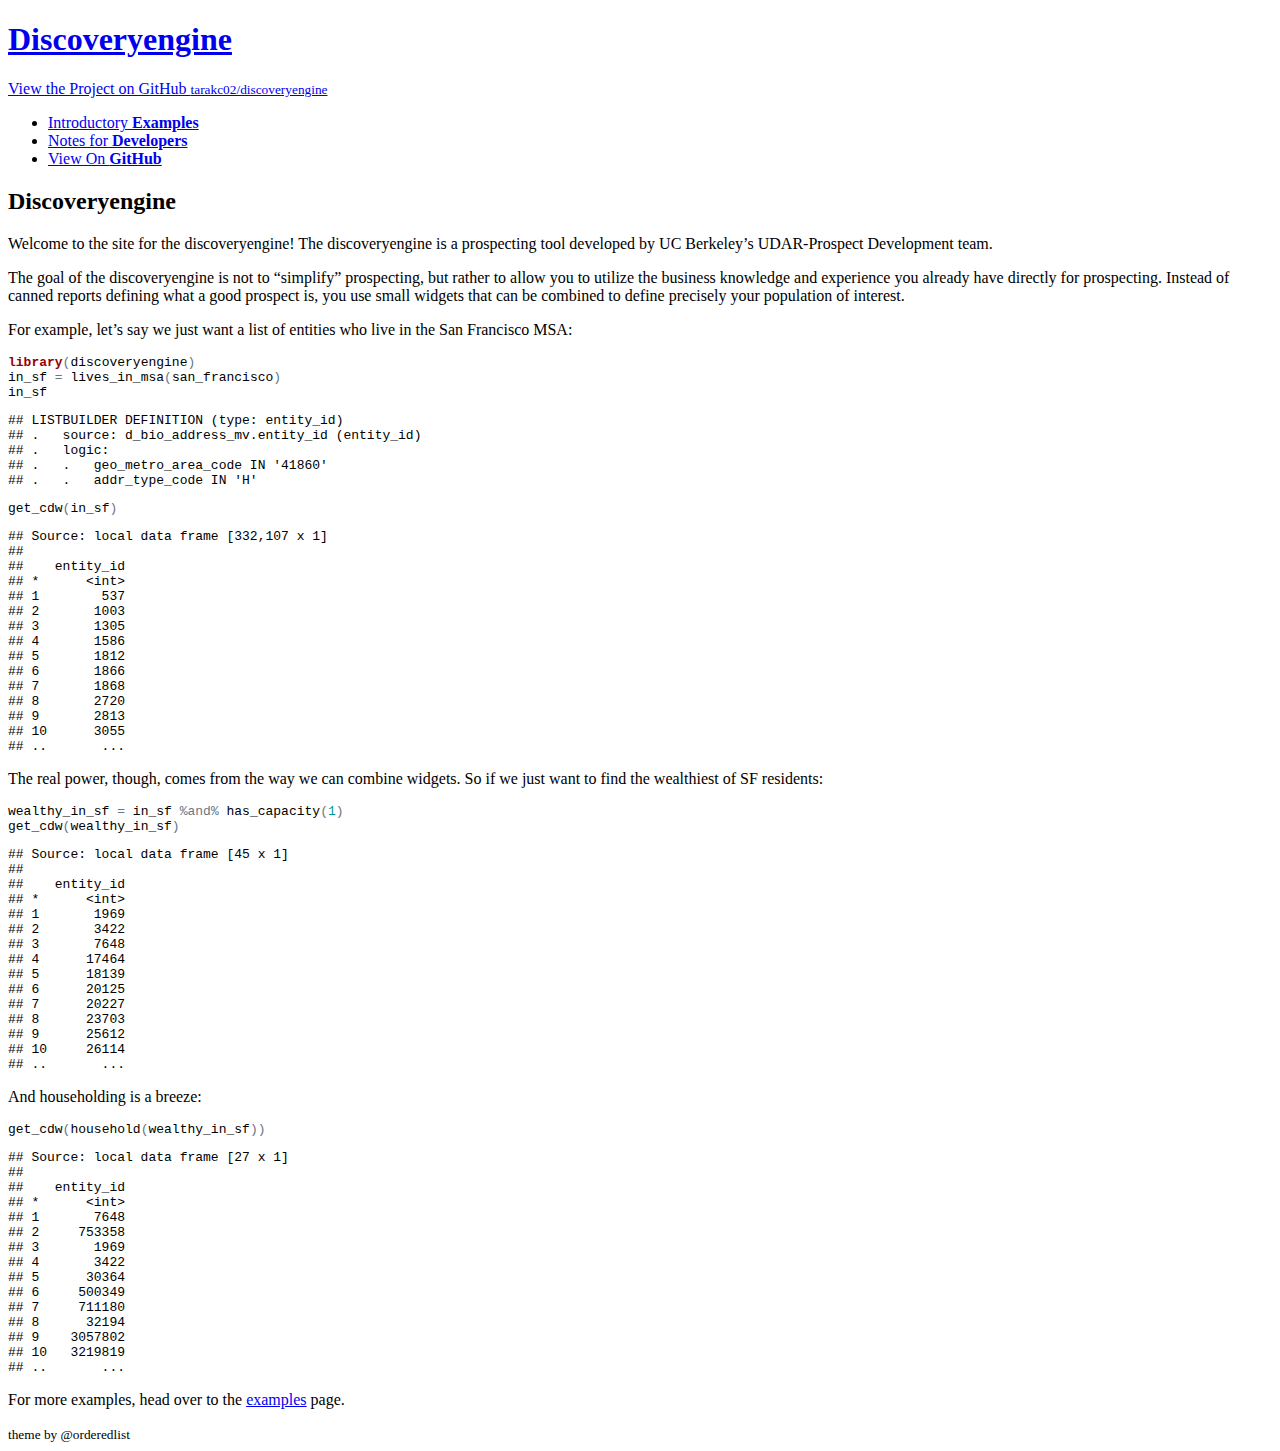
<file: index.html>
<!DOCTYPE html>

<html xmlns="http://www.w3.org/1999/xhtml">

<head>

<meta charset="utf-8">
<meta http-equiv="Content-Type" content="text/html; charset=utf-8" />
<meta name="generator" content="pandoc" />

<meta name="viewport" content="width=device-width, initial-scale=1">



<title></title>


<style type="text/css">code{white-space: pre;}</style>
<link rel="stylesheet"
      href="index_files/highlight/default.css"
      type="text/css" />
<script src="index_files/highlight/highlight.js"></script>
<script type="text/javascript">
if (window.hljs && document.readyState && document.readyState === "complete") {
   window.setTimeout(function() {
      hljs.initHighlighting();
   }, 0);
}
</script>




<link rel="stylesheet" href="stylesheets\github-light.css" type="text/css" />

</head>

<body>







<div class="wrapper">
<header>
<a href="index.html">
<h1>
Discoveryengine
</h1>
</a>
<p>
</p>
<p class="view">
<a href="https://github.com/tarakc02/discoveryengine">View the Project on GitHub <small>tarakc02/discoveryengine</small></a>
</p>
<ul>
<li>
<a href="examples.html">Introductory <strong>Examples</strong></a>
</li>
<li>
<a href="developer-notes.html">Notes for <strong>Developers</strong></a>
</li>
<li>
<a href="https://github.com/tarakc02/discoveryengine">View On <strong>GitHub</strong></a>
</li>
</ul>
</header>
<section>
<h2 id="discoveryengine">Discoveryengine</h2>
<p>Welcome to the site for the discoveryengine! The discoveryengine is a prospecting tool developed by UC Berkeley’s UDAR-Prospect Development team.</p>
<p>The goal of the discoveryengine is not to “simplify” prospecting, but rather to allow you to utilize the business knowledge and experience you already have directly for prospecting. Instead of canned reports defining what a good prospect is, you use small widgets that can be combined to define precisely your population of interest.</p>
<p>For example, let’s say we just want a list of entities who live in the San Francisco MSA:</p>
<pre class="r"><code>library(discoveryengine)
in_sf = lives_in_msa(san_francisco)
in_sf</code></pre>
<pre><code>## LISTBUILDER DEFINITION (type: entity_id)
## .   source: d_bio_address_mv.entity_id (entity_id)
## .   logic: 
## .   .   geo_metro_area_code IN &#39;41860&#39;
## .   .   addr_type_code IN &#39;H&#39;</code></pre>
<pre class="r"><code>get_cdw(in_sf)</code></pre>
<pre><code>## Source: local data frame [332,107 x 1]
## 
##    entity_id
## *      &lt;int&gt;
## 1        537
## 2       1003
## 3       1305
## 4       1586
## 5       1812
## 6       1866
## 7       1868
## 8       2720
## 9       2813
## 10      3055
## ..       ...</code></pre>
<p>The real power, though, comes from the way we can combine widgets. So if we just want to find the wealthiest of SF residents:</p>
<pre class="r"><code>wealthy_in_sf = in_sf %and% has_capacity(1)
get_cdw(wealthy_in_sf)</code></pre>
<pre><code>## Source: local data frame [45 x 1]
## 
##    entity_id
## *      &lt;int&gt;
## 1       1969
## 2       3422
## 3       7648
## 4      17464
## 5      18139
## 6      20125
## 7      20227
## 8      23703
## 9      25612
## 10     26114
## ..       ...</code></pre>
<p>And householding is a breeze:</p>
<pre class="r"><code>get_cdw(household(wealthy_in_sf))</code></pre>
<pre><code>## Source: local data frame [27 x 1]
## 
##    entity_id
## *      &lt;int&gt;
## 1       7648
## 2     753358
## 3       1969
## 4       3422
## 5      30364
## 6     500349
## 7     711180
## 8      32194
## 9    3057802
## 10   3219819
## ..       ...</code></pre>
<p>For more examples, head over to the <a href="examples.html">examples</a> page.</p>
</section>
<footer>
<small>theme by <span class="citation">@orderedlist</span></small>
</footer>
</div>
<script src="javascripts/scale.fix.js"></script>



<!-- dynamically load mathjax for compatibility with self-contained -->
<script>
  (function () {
    var script = document.createElement("script");
    script.type = "text/javascript";
    script.src  = "https://cdn.mathjax.org/mathjax/latest/MathJax.js?config=TeX-AMS-MML_HTMLorMML";
    document.getElementsByTagName("head")[0].appendChild(script);
  })();
</script>

</body>
</html>
</file>
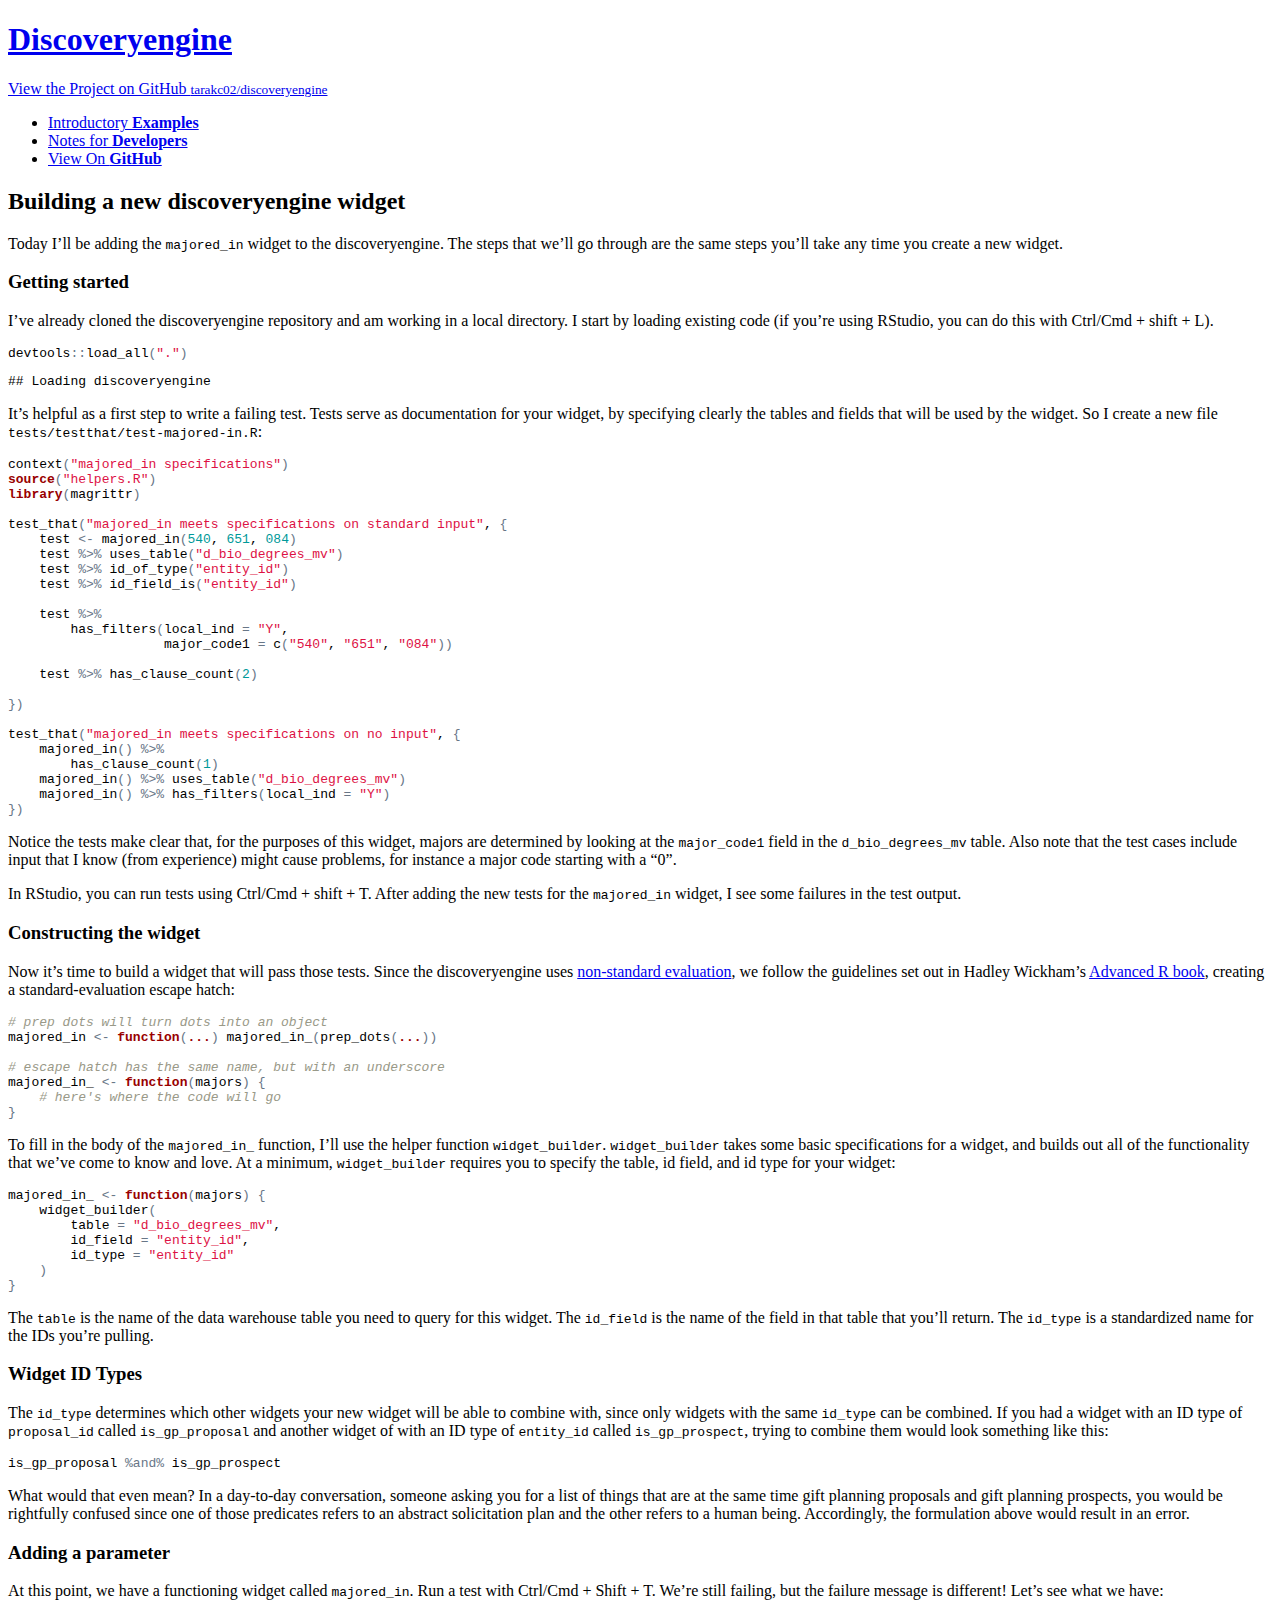
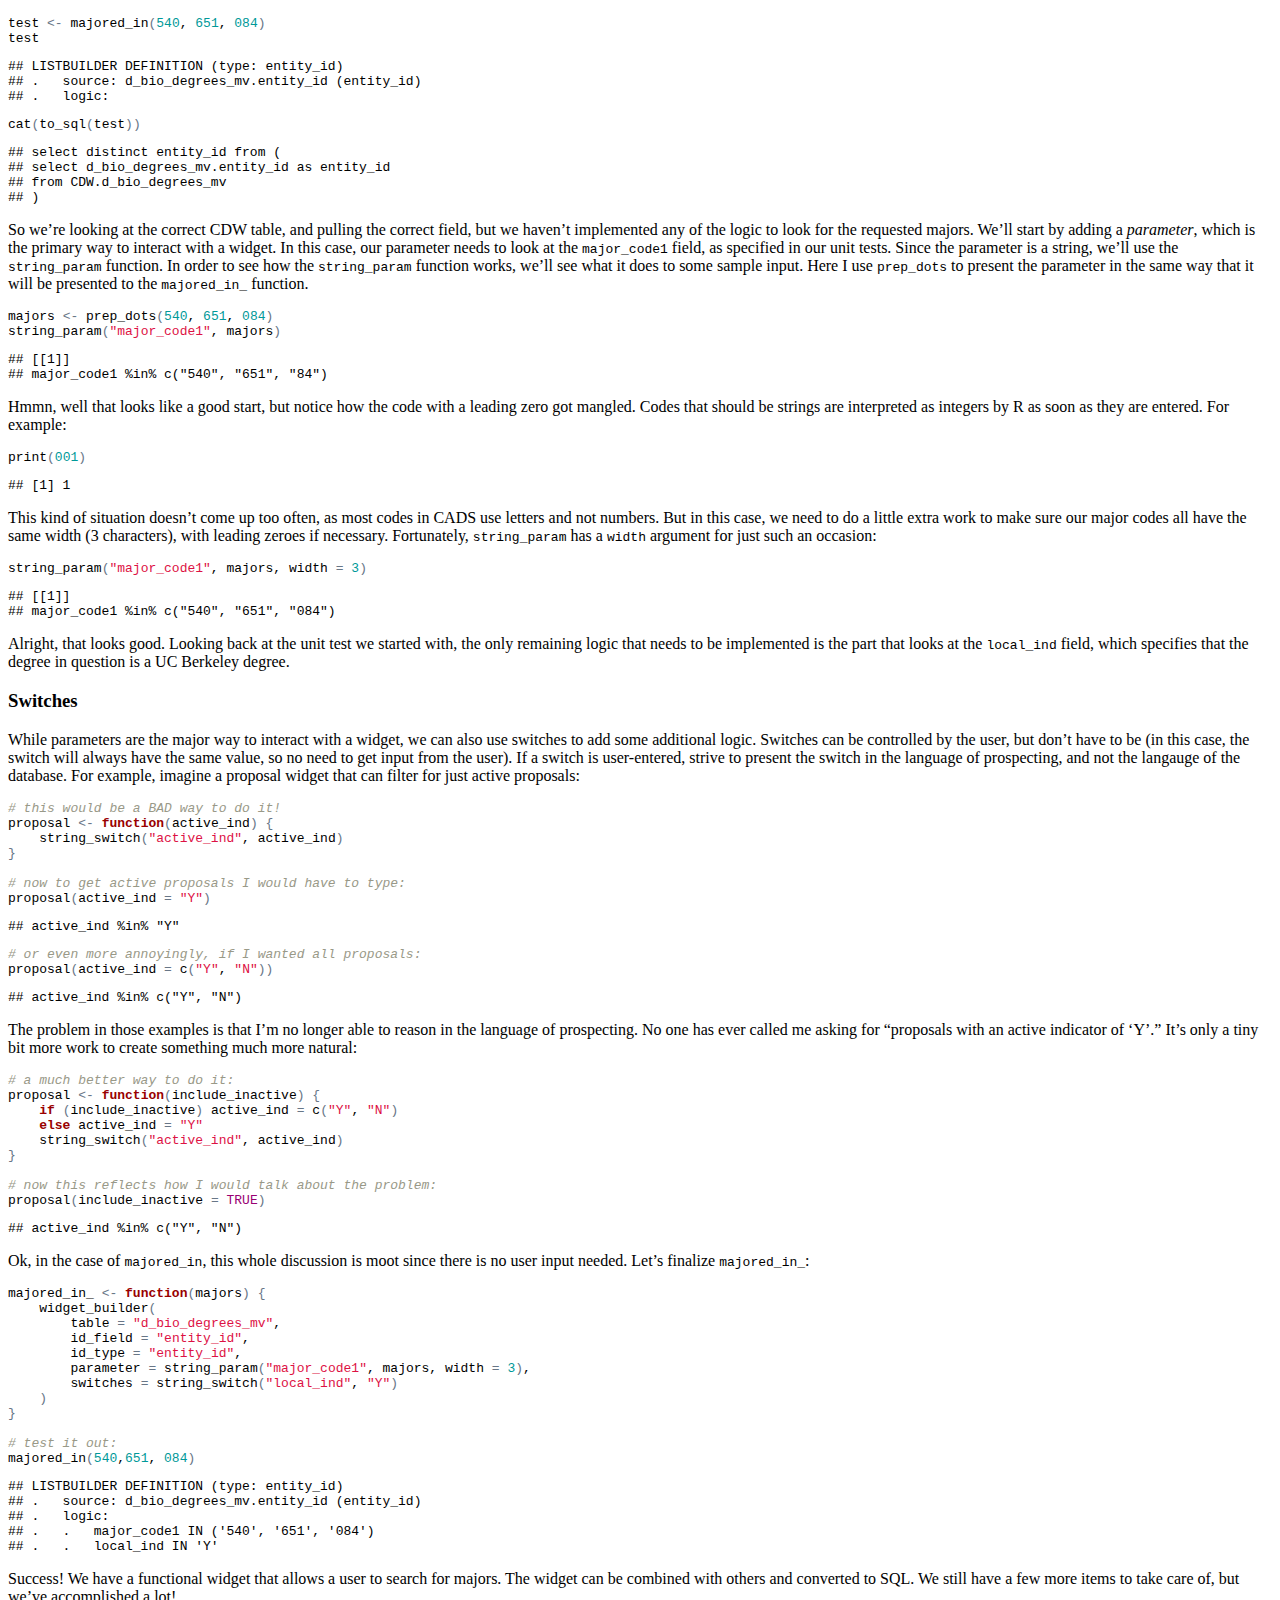
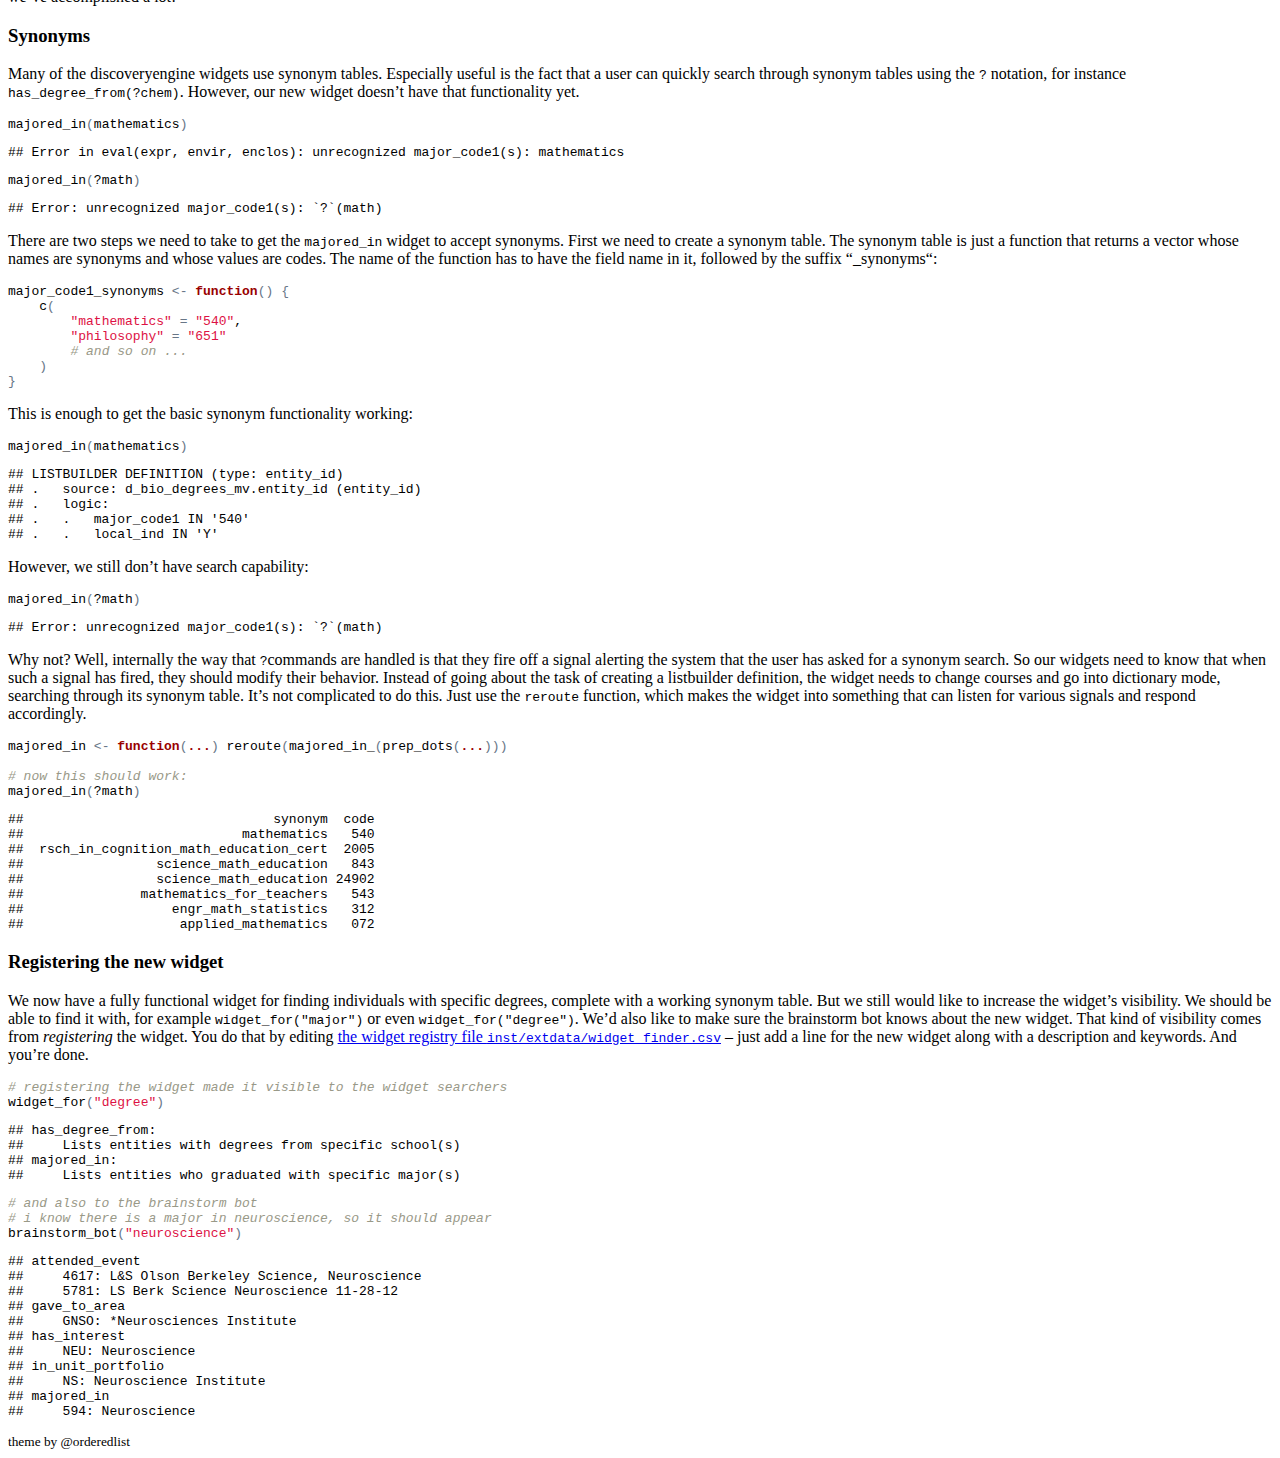
<file: developer-notes.html>
<!DOCTYPE html>

<html xmlns="http://www.w3.org/1999/xhtml">

<head>

<meta charset="utf-8">
<meta http-equiv="Content-Type" content="text/html; charset=utf-8" />
<meta name="generator" content="pandoc" />

<meta name="viewport" content="width=device-width, initial-scale=1">



<title></title>


<style type="text/css">code{white-space: pre;}</style>
<link rel="stylesheet"
      href="developer-notes_files/highlight/default.css"
      type="text/css" />
<script src="developer-notes_files/highlight/highlight.js"></script>
<script type="text/javascript">
if (window.hljs && document.readyState && document.readyState === "complete") {
   window.setTimeout(function() {
      hljs.initHighlighting();
   }, 0);
}
</script>




<link rel="stylesheet" href="stylesheets\github-light.css" type="text/css" />

</head>

<body>







<div class="wrapper">
<header>
<a href="index.html">
<h1>
Discoveryengine
</h1>
</a>
<p>
</p>
<p class="view">
<a href="https://github.com/tarakc02/discoveryengine">View the Project on GitHub <small>tarakc02/discoveryengine</small></a>
</p>
<ul>
<li>
<a href="examples.html">Introductory <strong>Examples</strong></a>
</li>
<li>
<a href="developer-notes.html">Notes for <strong>Developers</strong></a>
</li>
<li>
<a href="https://github.com/tarakc02/discoveryengine">View On <strong>GitHub</strong></a>
</li>
</ul>
</header>
<section>
<h2 id="building-a-new-discoveryengine-widget">Building a new discoveryengine widget</h2>
<p>Today I’ll be adding the <code>majored_in</code> widget to the discoveryengine. The steps that we’ll go through are the same steps you’ll take any time you create a new widget.</p>
<h3 id="getting-started">Getting started</h3>
<p>I’ve already cloned the discoveryengine repository and am working in a local directory. I start by loading existing code (if you’re using RStudio, you can do this with Ctrl/Cmd + shift + L).</p>
<pre class="r"><code>devtools::load_all(&quot;.&quot;)</code></pre>
<pre><code>## Loading discoveryengine</code></pre>
<p>It’s helpful as a first step to write a failing test. Tests serve as documentation for your widget, by specifying clearly the tables and fields that will be used by the widget. So I create a new file <code>tests/testthat/test-majored-in.R</code>:</p>
<pre class="r"><code>context(&quot;majored_in specifications&quot;)
source(&quot;helpers.R&quot;)
library(magrittr)

test_that(&quot;majored_in meets specifications on standard input&quot;, {
    test &lt;- majored_in(540, 651, 084)
    test %&gt;% uses_table(&quot;d_bio_degrees_mv&quot;)
    test %&gt;% id_of_type(&quot;entity_id&quot;)
    test %&gt;% id_field_is(&quot;entity_id&quot;)

    test %&gt;%
        has_filters(local_ind = &quot;Y&quot;,
                    major_code1 = c(&quot;540&quot;, &quot;651&quot;, &quot;084&quot;))

    test %&gt;% has_clause_count(2)

})

test_that(&quot;majored_in meets specifications on no input&quot;, {
    majored_in() %&gt;%
        has_clause_count(1)
    majored_in() %&gt;% uses_table(&quot;d_bio_degrees_mv&quot;)
    majored_in() %&gt;% has_filters(local_ind = &quot;Y&quot;)
})</code></pre>
<p>Notice the tests make clear that, for the purposes of this widget, majors are determined by looking at the <code>major_code1</code> field in the <code>d_bio_degrees_mv</code> table. Also note that the test cases include input that I know (from experience) might cause problems, for instance a major code starting with a “0”.</p>
<p>In RStudio, you can run tests using Ctrl/Cmd + shift + T. After adding the new tests for the <code>majored_in</code> widget, I see some failures in the test output.</p>
<h3 id="constructing-the-widget">Constructing the widget</h3>
<p>Now it’s time to build a widget that will pass those tests. Since the discoveryengine uses <a href="http://adv-r.had.co.nz/Computing-on-the-language.html">non-standard evaluation</a>, we follow the guidelines set out in Hadley Wickham’s <a href="http://adv-r.had.co.nz/">Advanced R book</a>, creating a standard-evaluation escape hatch:</p>
<pre class="r"><code># prep dots will turn dots into an object
majored_in &lt;- function(...) majored_in_(prep_dots(...))

# escape hatch has the same name, but with an underscore
majored_in_ &lt;- function(majors) {
    # here&#39;s where the code will go
}</code></pre>
<p>To fill in the body of the <code>majored_in_</code> function, I’ll use the helper function <code>widget_builder</code>. <code>widget_builder</code> takes some basic specifications for a widget, and builds out all of the functionality that we’ve come to know and love. At a minimum, <code>widget_builder</code> requires you to specify the table, id field, and id type for your widget:</p>
<pre class="r"><code>majored_in_ &lt;- function(majors) {
    widget_builder(
        table = &quot;d_bio_degrees_mv&quot;,
        id_field = &quot;entity_id&quot;,
        id_type = &quot;entity_id&quot;
    )
}</code></pre>
<p>The <code>table</code> is the name of the data warehouse table you need to query for this widget. The <code>id_field</code> is the name of the field in that table that you’ll return. The <code>id_type</code> is a standardized name for the IDs you’re pulling.</p>
<h3 id="widget-id-types">Widget ID Types</h3>
<p>The <code>id_type</code> determines which other widgets your new widget will be able to combine with, since only widgets with the same <code>id_type</code> can be combined. If you had a widget with an ID type of <code>proposal_id</code> called <code>is_gp_proposal</code> and another widget of with an ID type of <code>entity_id</code> called <code>is_gp_prospect</code>, trying to combine them would look something like this:</p>
<pre class="r"><code>is_gp_proposal %and% is_gp_prospect</code></pre>
<p>What would that even mean? In a day-to-day conversation, someone asking you for a list of things that are at the same time gift planning proposals and gift planning prospects, you would be rightfully confused since one of those predicates refers to an abstract solicitation plan and the other refers to a human being. Accordingly, the formulation above would result in an error.</p>
<h3 id="adding-a-parameter">Adding a parameter</h3>
<p>At this point, we have a functioning widget called <code>majored_in</code>. Run a test with Ctrl/Cmd + Shift + T. We’re still failing, but the failure message is different! Let’s see what we have:</p>
<pre class="r"><code>test &lt;- majored_in(540, 651, 084)
test</code></pre>
<pre><code>## LISTBUILDER DEFINITION (type: entity_id)
## .   source: d_bio_degrees_mv.entity_id (entity_id)
## .   logic:</code></pre>
<pre class="r"><code>cat(to_sql(test))</code></pre>
<pre><code>## select distinct entity_id from (
## select d_bio_degrees_mv.entity_id as entity_id
## from CDW.d_bio_degrees_mv
## )</code></pre>
<p>So we’re looking at the correct CDW table, and pulling the correct field, but we haven’t implemented any of the logic to look for the requested majors. We’ll start by adding a <em>parameter</em>, which is the primary way to interact with a widget. In this case, our parameter needs to look at the <code>major_code1</code> field, as specified in our unit tests. Since the parameter is a string, we’ll use the <code>string_param</code> function. In order to see how the <code>string_param</code> function works, we’ll see what it does to some sample input. Here I use <code>prep_dots</code> to present the parameter in the same way that it will be presented to the <code>majored_in_</code> function.</p>
<pre class="r"><code>majors &lt;- prep_dots(540, 651, 084)
string_param(&quot;major_code1&quot;, majors)</code></pre>
<pre><code>## [[1]]
## major_code1 %in% c(&quot;540&quot;, &quot;651&quot;, &quot;84&quot;)</code></pre>
<p>Hmmn, well that looks like a good start, but notice how the code with a leading zero got mangled. Codes that should be strings are interpreted as integers by R as soon as they are entered. For example:</p>
<pre class="r"><code>print(001)</code></pre>
<pre><code>## [1] 1</code></pre>
<p>This kind of situation doesn’t come up too often, as most codes in CADS use letters and not numbers. But in this case, we need to do a little extra work to make sure our major codes all have the same width (3 characters), with leading zeroes if necessary. Fortunately, <code>string_param</code> has a <code>width</code> argument for just such an occasion:</p>
<pre class="r"><code>string_param(&quot;major_code1&quot;, majors, width = 3)</code></pre>
<pre><code>## [[1]]
## major_code1 %in% c(&quot;540&quot;, &quot;651&quot;, &quot;084&quot;)</code></pre>
<p>Alright, that looks good. Looking back at the unit test we started with, the only remaining logic that needs to be implemented is the part that looks at the <code>local_ind</code> field, which specifies that the degree in question is a UC Berkeley degree.</p>
<h3 id="switches">Switches</h3>
<p>While parameters are the major way to interact with a widget, we can also use switches to add some additional logic. Switches can be controlled by the user, but don’t have to be (in this case, the switch will always have the same value, so no need to get input from the user). If a switch is user-entered, strive to present the switch in the language of prospecting, and not the langauge of the database. For example, imagine a proposal widget that can filter for just active proposals:</p>
<pre class="r"><code># this would be a BAD way to do it!
proposal &lt;- function(active_ind) {
    string_switch(&quot;active_ind&quot;, active_ind)
}

# now to get active proposals I would have to type:
proposal(active_ind = &quot;Y&quot;)</code></pre>
<pre><code>## active_ind %in% &quot;Y&quot;</code></pre>
<pre class="r"><code># or even more annoyingly, if I wanted all proposals:
proposal(active_ind = c(&quot;Y&quot;, &quot;N&quot;))</code></pre>
<pre><code>## active_ind %in% c(&quot;Y&quot;, &quot;N&quot;)</code></pre>
<p>The problem in those examples is that I’m no longer able to reason in the language of prospecting. No one has ever called me asking for “proposals with an active indicator of ‘Y’.” It’s only a tiny bit more work to create something much more natural:</p>
<pre class="r"><code># a much better way to do it:
proposal &lt;- function(include_inactive) {
    if (include_inactive) active_ind = c(&quot;Y&quot;, &quot;N&quot;)
    else active_ind = &quot;Y&quot;
    string_switch(&quot;active_ind&quot;, active_ind)
}

# now this reflects how I would talk about the problem:
proposal(include_inactive = TRUE)</code></pre>
<pre><code>## active_ind %in% c(&quot;Y&quot;, &quot;N&quot;)</code></pre>
<p>Ok, in the case of <code>majored_in</code>, this whole discussion is moot since there is no user input needed. Let’s finalize <code>majored_in_</code>:</p>
<pre class="r"><code>majored_in_ &lt;- function(majors) {
    widget_builder(
        table = &quot;d_bio_degrees_mv&quot;,
        id_field = &quot;entity_id&quot;,
        id_type = &quot;entity_id&quot;,
        parameter = string_param(&quot;major_code1&quot;, majors, width = 3),
        switches = string_switch(&quot;local_ind&quot;, &quot;Y&quot;)
    )    
}

# test it out:
majored_in(540,651, 084)</code></pre>
<pre><code>## LISTBUILDER DEFINITION (type: entity_id)
## .   source: d_bio_degrees_mv.entity_id (entity_id)
## .   logic: 
## .   .   major_code1 IN (&#39;540&#39;, &#39;651&#39;, &#39;084&#39;)
## .   .   local_ind IN &#39;Y&#39;</code></pre>
<p>Success! We have a functional widget that allows a user to search for majors. The widget can be combined with others and converted to SQL. We still have a few more items to take care of, but we’ve accomplished a lot!</p>
<h3 id="synonyms">Synonyms</h3>
<p>Many of the discoveryengine widgets use synonym tables. Especially useful is the fact that a user can quickly search through synonym tables using the <code>?</code> notation, for instance <code>has_degree_from(?chem)</code>. However, our new widget doesn’t have that functionality yet.</p>
<pre class="r"><code>majored_in(mathematics)</code></pre>
<pre><code>## Error in eval(expr, envir, enclos): unrecognized major_code1(s): mathematics</code></pre>
<pre class="r"><code>majored_in(?math)</code></pre>
<pre><code>## Error: unrecognized major_code1(s): `?`(math)</code></pre>
<p>There are two steps we need to take to get the <code>majored_in</code> widget to accept synonyms. First we need to create a synonym table. The synonym table is just a function that returns a vector whose names are synonyms and whose values are codes. The name of the function has to have the field name in it, followed by the suffix “_synonyms“:</p>
<pre class="r"><code>major_code1_synonyms &lt;- function() {
    c(
        &quot;mathematics&quot; = &quot;540&quot;,
        &quot;philosophy&quot; = &quot;651&quot;
        # and so on ...
    )
}</code></pre>
<p>This is enough to get the basic synonym functionality working:</p>
<pre class="r"><code>majored_in(mathematics)</code></pre>
<pre><code>## LISTBUILDER DEFINITION (type: entity_id)
## .   source: d_bio_degrees_mv.entity_id (entity_id)
## .   logic: 
## .   .   major_code1 IN &#39;540&#39;
## .   .   local_ind IN &#39;Y&#39;</code></pre>
<p>However, we still don’t have search capability:</p>
<pre class="r"><code>majored_in(?math)</code></pre>
<pre><code>## Error: unrecognized major_code1(s): `?`(math)</code></pre>
<p>Why not? Well, internally the way that <code>?</code>commands are handled is that they fire off a signal alerting the system that the user has asked for a synonym search. So our widgets need to know that when such a signal has fired, they should modify their behavior. Instead of going about the task of creating a listbuilder definition, the widget needs to change courses and go into dictionary mode, searching through its synonym table. It’s not complicated to do this. Just use the <code>reroute</code> function, which makes the widget into something that can listen for various signals and respond accordingly.</p>
<pre class="r"><code>majored_in &lt;- function(...) reroute(majored_in_(prep_dots(...)))

# now this should work:
majored_in(?math)</code></pre>
<pre><code>##                                synonym  code
##                            mathematics   540
##  rsch_in_cognition_math_education_cert  2005
##                 science_math_education   843
##                 science_math_education 24902
##               mathematics_for_teachers   543
##                   engr_math_statistics   312
##                    applied_mathematics   072</code></pre>
<h3 id="registering-the-new-widget">Registering the new widget</h3>
<p>We now have a fully functional widget for finding individuals with specific degrees, complete with a working synonym table. But we still would like to increase the widget’s visibility. We should be able to find it with, for example <code>widget_for(&quot;major&quot;)</code> or even <code>widget_for(&quot;degree&quot;)</code>. We’d also like to make sure the brainstorm bot knows about the new widget. That kind of visibility comes from <em>registering</em> the widget. You do that by editing <a href="https://github.com/tarakc02/discoveryengine/blob/master/inst/extdata/widget_finder.csv">the widget registry file <code>inst/extdata/widget_finder.csv</code></a> – just add a line for the new widget along with a description and keywords. And you’re done.</p>
<pre class="r"><code># registering the widget made it visible to the widget searchers
widget_for(&quot;degree&quot;)</code></pre>
<pre><code>## has_degree_from:
##     Lists entities with degrees from specific school(s)
## majored_in:
##     Lists entities who graduated with specific major(s)</code></pre>
<pre class="r"><code># and also to the brainstorm bot
# i know there is a major in neuroscience, so it should appear
brainstorm_bot(&quot;neuroscience&quot;)</code></pre>
<pre><code>## attended_event 
##     4617: L&amp;S Olson Berkeley Science, Neuroscience
##     5781: LS Berk Science Neuroscience 11-28-12
## gave_to_area 
##     GNSO: *Neurosciences Institute
## has_interest 
##     NEU: Neuroscience
## in_unit_portfolio 
##     NS: Neuroscience Institute
## majored_in 
##     594: Neuroscience</code></pre>
</section>
<footer>
<small>theme by <span class="citation">@orderedlist</span></small>
</footer>
</div>
<script src="javascripts/scale.fix.js"></script>



<!-- dynamically load mathjax for compatibility with self-contained -->
<script>
  (function () {
    var script = document.createElement("script");
    script.type = "text/javascript";
    script.src  = "https://cdn.mathjax.org/mathjax/latest/MathJax.js?config=TeX-AMS-MML_HTMLorMML";
    document.getElementsByTagName("head")[0].appendChild(script);
  })();
</script>

</body>
</html>
</file>
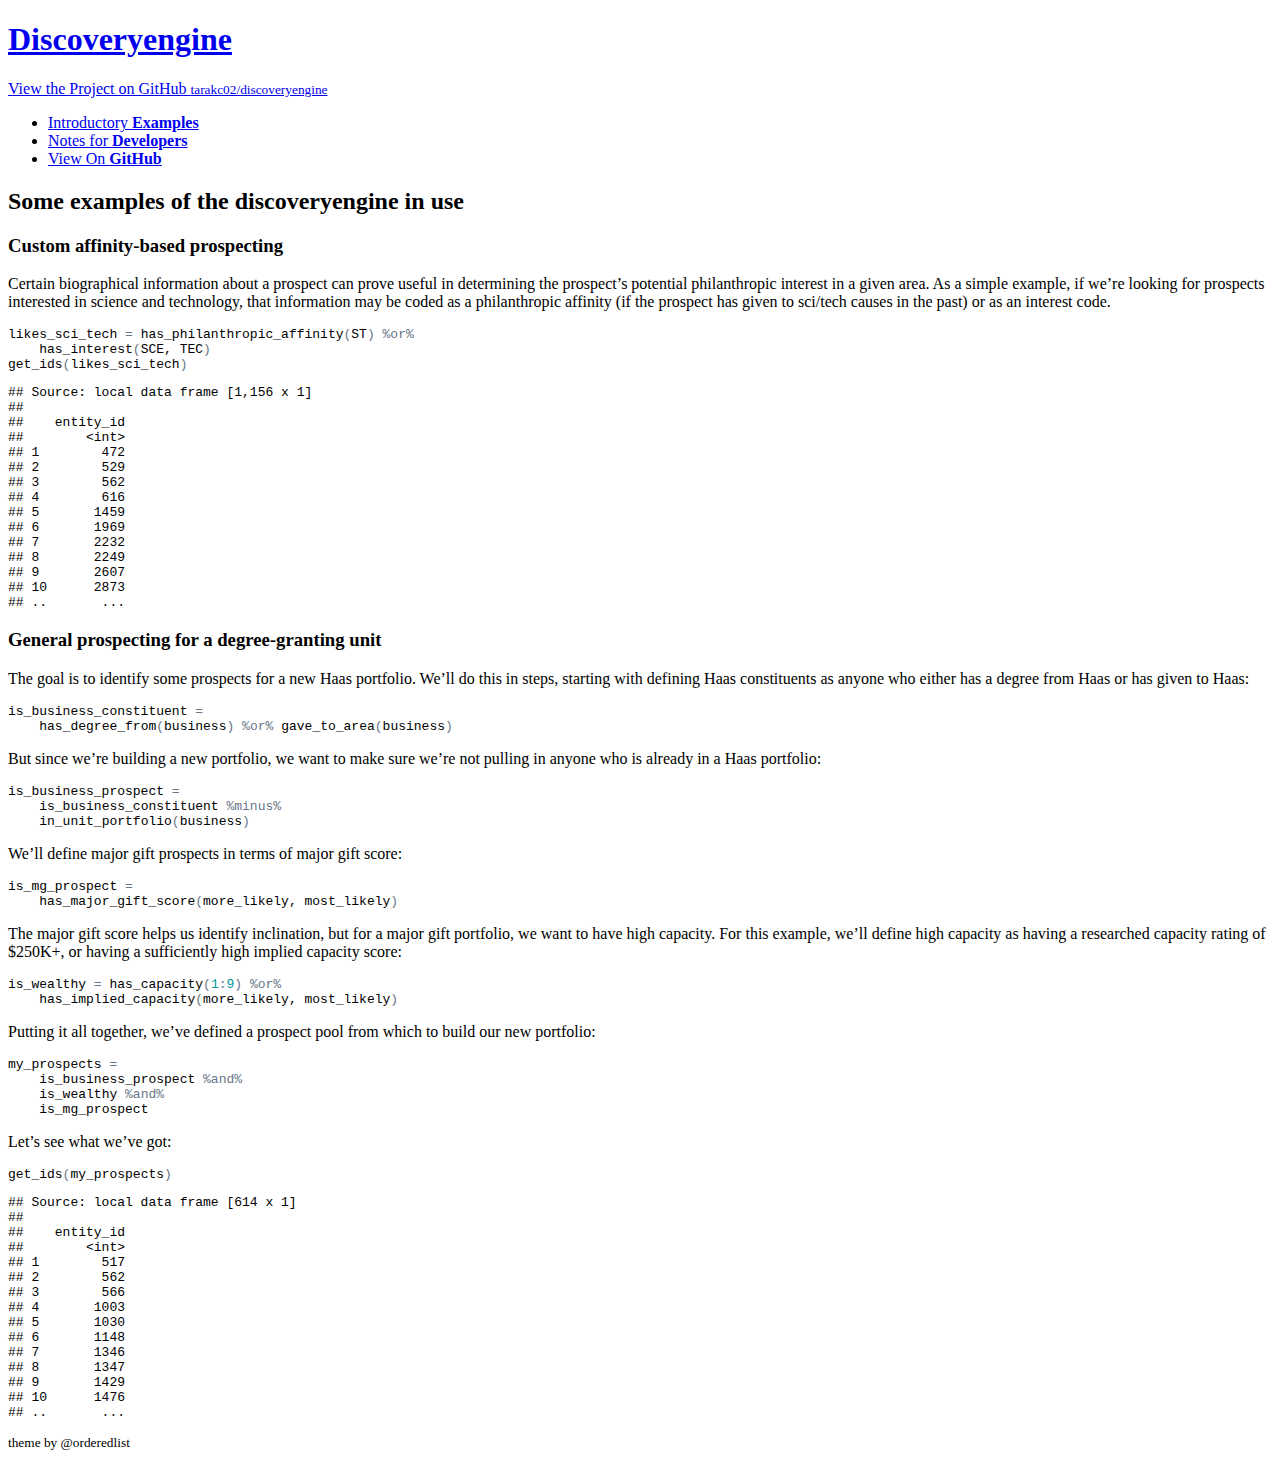
<file: examples.html>
<!DOCTYPE html>

<html xmlns="http://www.w3.org/1999/xhtml">

<head>

<meta charset="utf-8">
<meta http-equiv="Content-Type" content="text/html; charset=utf-8" />
<meta name="generator" content="pandoc" />

<meta name="viewport" content="width=device-width, initial-scale=1">



<title></title>


<style type="text/css">code{white-space: pre;}</style>
<link rel="stylesheet"
      href="examples_files/highlight/default.css"
      type="text/css" />
<script src="examples_files/highlight/highlight.js"></script>
<script type="text/javascript">
if (window.hljs && document.readyState && document.readyState === "complete") {
   window.setTimeout(function() {
      hljs.initHighlighting();
   }, 0);
}
</script>




<link rel="stylesheet" href="stylesheets\github-light.css" type="text/css" />

</head>

<body>







<div class="wrapper">
<header>
<a href="index.html">
<h1>
Discoveryengine
</h1>
</a>
<p>
</p>
<p class="view">
<a href="https://github.com/tarakc02/discoveryengine">View the Project on GitHub <small>tarakc02/discoveryengine</small></a>
</p>
<ul>
<li>
<a href="examples.html">Introductory <strong>Examples</strong></a>
</li>
<li>
<a href="developer-notes.html">Notes for <strong>Developers</strong></a>
</li>
<li>
<a href="https://github.com/tarakc02/discoveryengine">View On <strong>GitHub</strong></a>
</li>
</ul>
</header>
<section>
<h2 id="some-examples-of-the-discoveryengine-in-use">Some examples of the discoveryengine in use</h2>
<h3 id="custom-affinity-based-prospecting">Custom affinity-based prospecting</h3>
<p>Certain biographical information about a prospect can prove useful in determining the prospect’s potential philanthropic interest in a given area. As a simple example, if we’re looking for prospects interested in science and technology, that information may be coded as a philanthropic affinity (if the prospect has given to sci/tech causes in the past) or as an interest code.</p>
<pre class="r"><code>likes_sci_tech = has_philanthropic_affinity(ST) %or% 
    has_interest(SCE, TEC)
get_ids(likes_sci_tech)</code></pre>
<pre><code>## Source: local data frame [1,156 x 1]
## 
##    entity_id
##        &lt;int&gt;
## 1        472
## 2        529
## 3        562
## 4        616
## 5       1459
## 6       1969
## 7       2232
## 8       2249
## 9       2607
## 10      2873
## ..       ...</code></pre>
<h3 id="general-prospecting-for-a-degree-granting-unit">General prospecting for a degree-granting unit</h3>
<p>The goal is to identify some prospects for a new Haas portfolio. We’ll do this in steps, starting with defining Haas constituents as anyone who either has a degree from Haas or has given to Haas:</p>
<pre class="r"><code>is_business_constituent = 
    has_degree_from(business) %or% gave_to_area(business)</code></pre>
<p>But since we’re building a new portfolio, we want to make sure we’re not pulling in anyone who is already in a Haas portfolio:</p>
<pre class="r"><code>is_business_prospect = 
    is_business_constituent %minus%
    in_unit_portfolio(business)</code></pre>
<p>We’ll define major gift prospects in terms of major gift score:</p>
<pre class="r"><code>is_mg_prospect = 
    has_major_gift_score(more_likely, most_likely)</code></pre>
<p>The major gift score helps us identify inclination, but for a major gift portfolio, we want to have high capacity. For this example, we’ll define high capacity as having a researched capacity rating of $250K+, or having a sufficiently high implied capacity score:</p>
<pre class="r"><code>is_wealthy = has_capacity(1:9) %or% 
    has_implied_capacity(more_likely, most_likely)</code></pre>
<p>Putting it all together, we’ve defined a prospect pool from which to build our new portfolio:</p>
<pre class="r"><code>my_prospects = 
    is_business_prospect %and% 
    is_wealthy %and% 
    is_mg_prospect</code></pre>
<p>Let’s see what we’ve got:</p>
<pre class="r"><code>get_ids(my_prospects)</code></pre>
<pre><code>## Source: local data frame [614 x 1]
## 
##    entity_id
##        &lt;int&gt;
## 1        517
## 2        562
## 3        566
## 4       1003
## 5       1030
## 6       1148
## 7       1346
## 8       1347
## 9       1429
## 10      1476
## ..       ...</code></pre>
</section>
<footer>
<small>theme by <span class="citation">@orderedlist</span></small>
</footer>
</div>
<script src="javascripts/scale.fix.js"></script>



<!-- dynamically load mathjax for compatibility with self-contained -->
<script>
  (function () {
    var script = document.createElement("script");
    script.type = "text/javascript";
    script.src  = "https://cdn.mathjax.org/mathjax/latest/MathJax.js?config=TeX-AMS-MML_HTMLorMML";
    document.getElementsByTagName("head")[0].appendChild(script);
  })();
</script>

</body>
</html>
</file>
<file: index_files/highlight/default.css>
pre .operator,
pre .paren {
 color: rgb(104, 118, 135)
}

pre .literal {
 color: #990073
}

pre .number {
 color: #099;
}

pre .comment {
 color: #998;
 font-style: italic
}

pre .keyword {
 color: #900;
 font-weight: bold
}

pre .identifier {
 color: rgb(0, 0, 0);
}

pre .string {
 color: #d14;
}
</file>
<file: developer-notes_files/highlight/default.css>
pre .operator,
pre .paren {
 color: rgb(104, 118, 135)
}

pre .literal {
 color: #990073
}

pre .number {
 color: #099;
}

pre .comment {
 color: #998;
 font-style: italic
}

pre .keyword {
 color: #900;
 font-weight: bold
}

pre .identifier {
 color: rgb(0, 0, 0);
}

pre .string {
 color: #d14;
}
</file>
<file: examples_files/highlight/default.css>
pre .operator,
pre .paren {
 color: rgb(104, 118, 135)
}

pre .literal {
 color: #990073
}

pre .number {
 color: #099;
}

pre .comment {
 color: #998;
 font-style: italic
}

pre .keyword {
 color: #900;
 font-weight: bold
}

pre .identifier {
 color: rgb(0, 0, 0);
}

pre .string {
 color: #d14;
}
</file>
